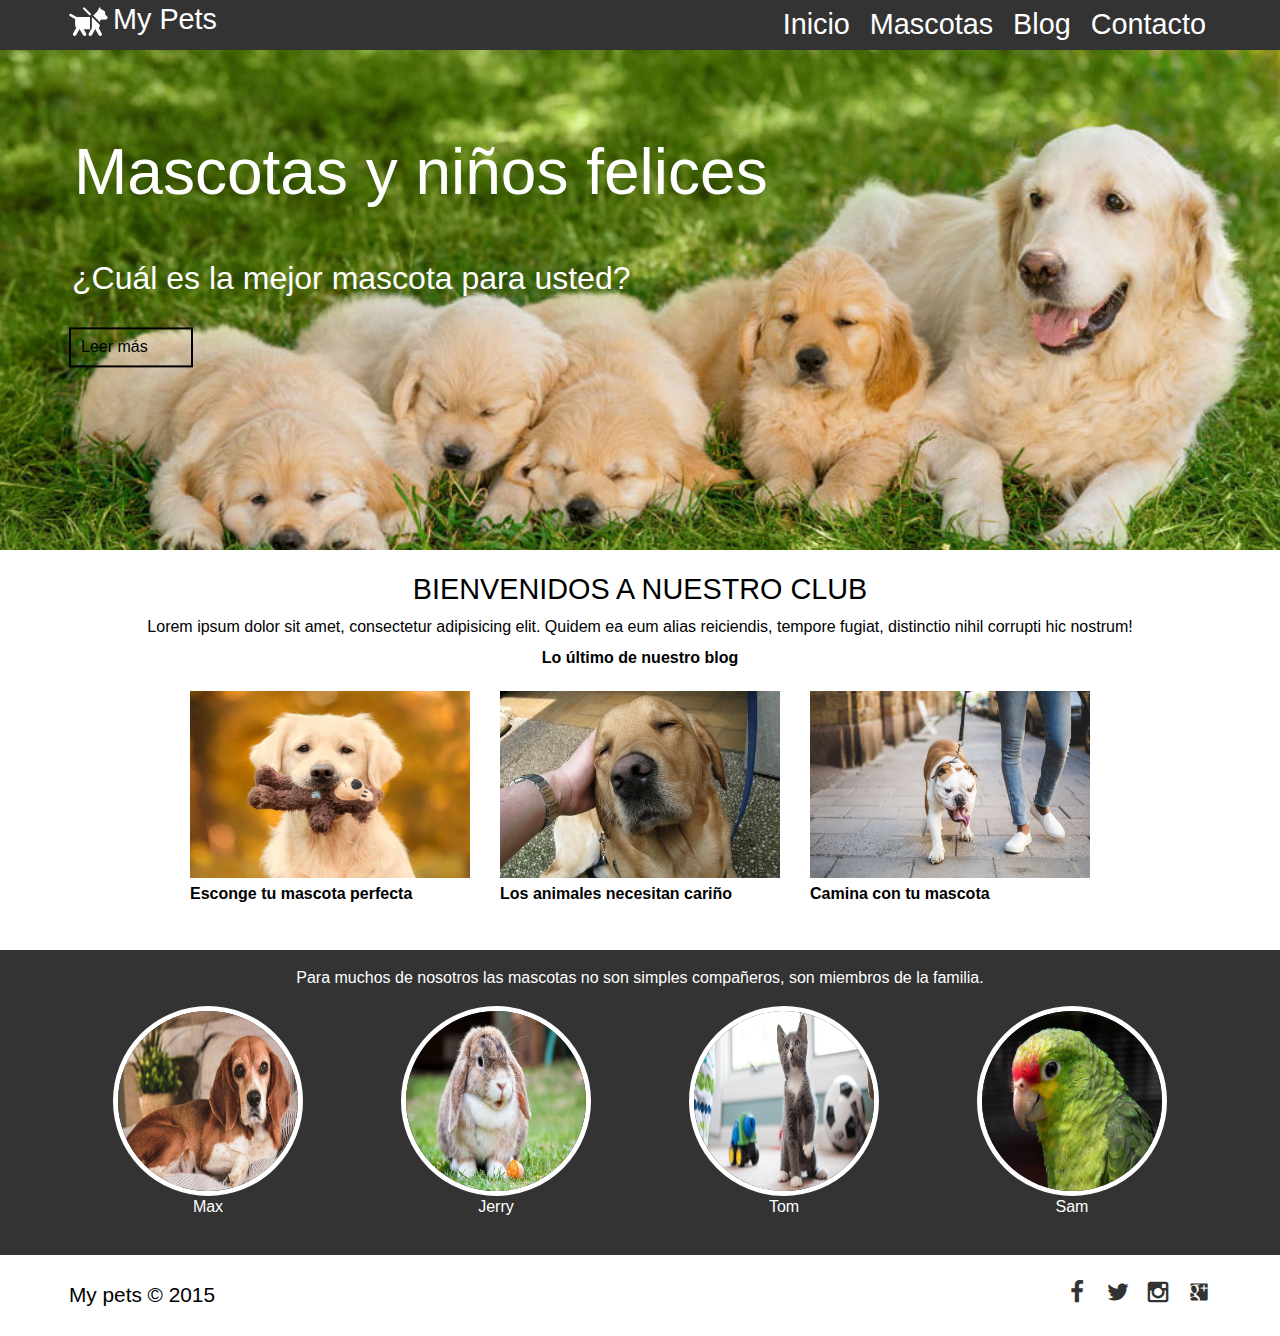
<file: index.html>
<!DOCTYPE html>
<html lang="es">
    <head>
        <meta name="viewport" content="width=device-width; initial-scale=1.0">
        <meta charset="utf-8">
        <title>Documento nuevo</title>
        <link rel="stylesheet" href="styles.css">
        <link rel="stylesheet" href="css/estilos.css">
    </head>
    <body>
        

<header>
    <div class="contenedor">
        <div>
            <h1 class="icon-guide-dog"></h1>
            <h1>My Pets</h1>
        </div>
        <input type="checkbox" id="menu-bar">
        <label class="icon-list" for="menu-bar"></label>
                <nav class="menu">
                    <a href="">Inicio</a>
                    <a href="">Mascotas</a>
                    <a href="">Blog</a>
                    <a href="">Contacto</a>
                </nav>
    </div>
</header>
        
        <main>
            <section class="banner">
                <img src="img/banner.jpg">
                <div>
                    <h2>Mascotas y niños felices</h2>
                    <p>¿Cuál es la mejor mascota para usted?</p>
                    <a href="#">Leer más</a>
                </div>
            </section>
            
            <section class="bienvenidos">
            <div>
                <h2>BIENVENIDOS A NUESTRO CLUB</h2>
                <p>Lorem ipsum dolor sit amet, consectetur adipisicing elit. Quidem ea eum alias reiciendis, tempore fugiat, distinctio nihil corrupti hic nostrum!</p>
                </div>
            </section>
            
            <section class="blog">
                <h3>Lo último de nuestro blog</h3>
                <div>
                    <article>
                        <img src="img/pet-blog1.jpg">
                        <h4>Esconge tu mascota perfecta</h4>
                    </article>
                    <article>
                        <img src="img/pet-blog2.jpg">
                        <h4>Los animales necesitan cariño</h4>
                    </article>
                    <article>
                        <img src="img/pet-blog3.jpg">
                        <h4>Camina con tu mascota</h4>
                    </article>
                </div>
            </section>
            
            <section class="testimonios">
                <h3>Para muchos de nosotros las mascotas no son simples compañeros, son miembros de la familia.</h3>
                <div class="contenedor-img">
                    <div>
                        <img src="img/pet1.jpeg" alt="">
                        <h4>Max</h4>
                    </div>
                    <div>
                        <img src="img/pet2.jpg" alt="">
                        <h4>Jerry</h4>
                    </div>
                    <div>
                        <img src="img/pet3.jpg" alt="">
                        <h4>Tom</h4>
                    </div>
                    <div>
                        <img src="img/pet4.jpg" alt="">
                        <h4>Sam</h4>
                    </div>
                </div>
            </section>
        </main>
        
        <footer>
            <div class="div-footer">
                <p>My pets &copy; 2015</p>
                <div>
                    <a class="icon-facebook" href="#"></a>
                    <a class="icon-twitter" href="#"></a>
                    <a class="icon-instagram" href="#"></a>
                    <a class="icon-social-google-plus" href="#"></a>
                </div>
            </div>
        </footer>
    </body>
</html>
</file>
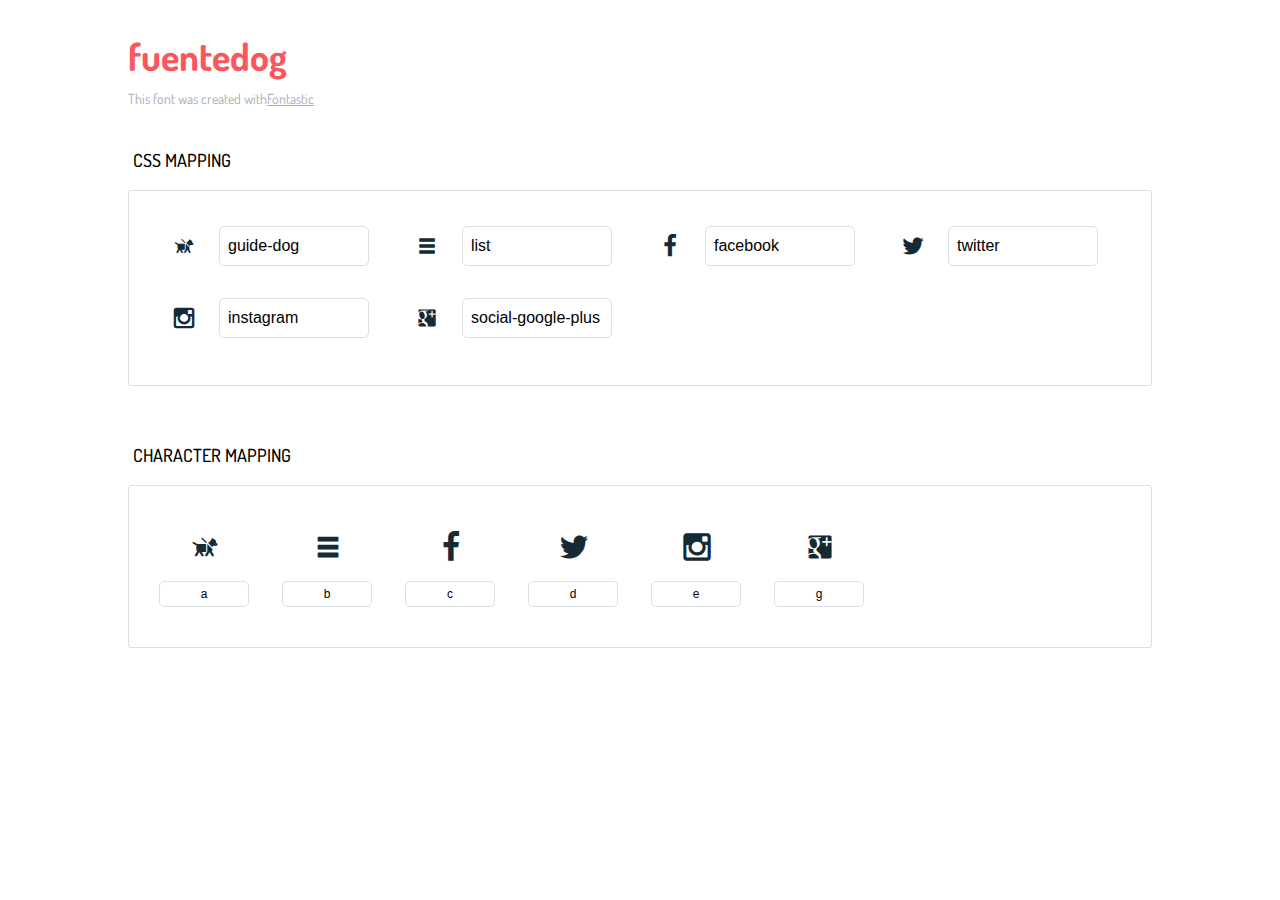
<file: icons-reference.html>
<!DOCTYPE html>
<html lang="en">
  <head>
    <meta charset="utf-8">
    <meta http-equiv="X-UA-Compatible" content="IE=edge,chrome=1">
    <meta name="viewport" content="width=device-width,initial-scale=1">
    <title>Font Reference - fuentedog</title>
    <link href="http://fonts.googleapis.com/css?family=Dosis:400,500,700" rel="stylesheet" type="text/css">
    <link rel="stylesheet" href="styles.css">
    <style type="text/css">html,body,div,span,applet,object,iframe,h1,h2,h3,h4,h5,h6,p,blockquote,pre,a,abbr,acronym,address,big,cite,code,del,dfn,em,img,ins,kbd,q,s,samp,small,strike,strong,sub,sup,tt,var,dl,dt,dd,ol,ul,li,fieldset,form,label,legend,table,caption,tbody,tfoot,thead,tr,th,td{margin:0;padding:0;border:0;outline:0;font-weight:inherit;font-style:inherit;font-family:inherit;font-size:100%;vertical-align:baseline}body{line-height:1;color:#000;background:#fff}ol,ul{list-style:none}table{border-collapse:separate;border-spacing:0;vertical-align:middle}caption,th,td{text-align:left;font-weight:normal;vertical-align:middle}a img{border:none}*{-webkit-box-sizing:border-box;-moz-box-sizing:border-box;box-sizing:border-box}body{font-family:'Dosis','Tahoma',sans-serif}.container{margin:15px auto;width:80%}h1{margin:40px 0 20px;font-weight:700;font-size:38px;line-height:32px;color:#fb565e}h2{font-size:18px;padding:0 0 21px 5px;margin:45px 0 0 0;text-transform:uppercase;font-weight:500}.small{font-size:14px;color:#a5adb4;}.small a{color:#a5adb4;}.small a:hover{color:#fb565e}.glyphs.character-mapping{margin:0 0 20px 0;padding:20px 0 20px 30px;color:rgba(0,0,0,0.5);border:1px solid #d8e0e5;border-radius:3px;}.glyphs.character-mapping li{margin:0 30px 20px 0;display:inline-block;width:90px}.glyphs.character-mapping .icon{margin:10px 0 10px 15px;padding:15px;position:relative;width:55px;height:55px;color:#162a36 !important;overflow:hidden;border-radius:3px;font-size:32px;}.glyphs.character-mapping .icon svg{fill:#000}.glyphs.character-mapping input{margin:0;padding:5px 0;line-height:12px;font-size:12px;display:block;width:100%;border:1px solid #d8e0e5;border-radius:5px;text-align:center;outline:0;}.glyphs.character-mapping input:focus{border:1px solid #fbde4a;-webkit-box-shadow:inset 0 0 3px #fbde4a;box-shadow:inset 0 0 3px #fbde4a}.glyphs.character-mapping input:hover{-webkit-box-shadow:inset 0 0 3px #fbde4a;box-shadow:inset 0 0 3px #fbde4a}.glyphs.css-mapping{margin:0 0 60px 0;padding:30px 0 20px 30px;color:rgba(0,0,0,0.5);border:1px solid #d8e0e5;border-radius:3px;}.glyphs.css-mapping li{margin:0 30px 20px 0;padding:0;display:inline-block;overflow:hidden}.glyphs.css-mapping .icon{margin:0;margin-right:10px;padding:13px;height:50px;width:50px;color:#162a36 !important;overflow:hidden;float:left;font-size:24px}.glyphs.css-mapping input{margin:0;margin-top:5px;padding:8px;line-height:16px;font-size:16px;display:block;width:150px;height:40px;border:1px solid #d8e0e5;border-radius:5px;background:#fff;outline:0;float:right;}.glyphs.css-mapping input:focus{border:1px solid #fbde4a;-webkit-box-shadow:inset 0 0 3px #fbde4a;box-shadow:inset 0 0 3px #fbde4a}.glyphs.css-mapping input:hover{-webkit-box-shadow:inset 0 0 3px #fbde4a;box-shadow:inset 0 0 3px #fbde4a}</style>
  </head>
  <body>
    <div class="container">
      <h1>fuentedog</h1>
      <p class="small">This font was created with<a href="http://fontastic.me/">Fontastic</a></p>
      <h2>CSS mapping</h2>
      <ul class="glyphs css-mapping">
        <li>
          <div class="icon icon-guide-dog"></div>
          <input type="text" readonly="readonly" value="guide-dog">
        </li>
        <li>
          <div class="icon icon-list"></div>
          <input type="text" readonly="readonly" value="list">
        </li>
        <li>
          <div class="icon icon-facebook"></div>
          <input type="text" readonly="readonly" value="facebook">
        </li>
        <li>
          <div class="icon icon-twitter"></div>
          <input type="text" readonly="readonly" value="twitter">
        </li>
        <li>
          <div class="icon icon-instagram"></div>
          <input type="text" readonly="readonly" value="instagram">
        </li>
        <li>
          <div class="icon icon-social-google-plus"></div>
          <input type="text" readonly="readonly" value="social-google-plus">
        </li>
      </ul>
      <h2>Character mapping</h2>
      <ul class="glyphs character-mapping">
        <li>
          <div data-icon="a" class="icon"></div>
          <input type="text" readonly="readonly" value="a">
        </li>
        <li>
          <div data-icon="b" class="icon"></div>
          <input type="text" readonly="readonly" value="b">
        </li>
        <li>
          <div data-icon="c" class="icon"></div>
          <input type="text" readonly="readonly" value="c">
        </li>
        <li>
          <div data-icon="d" class="icon"></div>
          <input type="text" readonly="readonly" value="d">
        </li>
        <li>
          <div data-icon="e" class="icon"></div>
          <input type="text" readonly="readonly" value="e">
        </li>
        <li>
          <div data-icon="g" class="icon"></div>
          <input type="text" readonly="readonly" value="g">
        </li>
      </ul>
    </div>
    <script>(function() {
  var glyphs, i, len, ref;

  ref = document.getElementsByClassName('glyphs');
  for (i = 0, len = ref.length; i < len; i++) {
    glyphs = ref[i];
    glyphs.addEventListener('click', function(event) {
      if (event.target.tagName === 'INPUT') {
        return event.target.select();
      }
    });
  }

}).call(this);

    </script>
  </body>
</html>
</file>
<file: styles.css>
@charset "UTF-8";

@font-face {
  font-family: "fuentedog";
  src:url("fonts/fuentedog.eot");
  src:url("fonts/fuentedog.eot?#iefix") format("embedded-opentype"),
    url("fonts/fuentedog.woff") format("woff"),
    url("fonts/fuentedog.ttf") format("truetype"),
    url("fonts/fuentedog.svg#fuentedog") format("svg");
  font-weight: normal;
  font-style: normal;

}

[data-icon]:before {
  font-family: "fuentedog" !important;
  content: attr(data-icon);
  font-style: normal !important;
  font-weight: normal !important;
  font-variant: normal !important;
  text-transform: none !important;
  speak: none;
  line-height: 1;
  -webkit-font-smoothing: antialiased;
  -moz-osx-font-smoothing: grayscale;
}

[class^="icon-"]:before,
[class*=" icon-"]:before {
  font-family: "fuentedog" !important;
  font-style: normal !important;
  font-weight: normal !important;
  font-variant: normal !important;
  text-transform: none !important;
  speak: none;
  line-height: 1;
  -webkit-font-smoothing: antialiased;
  -moz-osx-font-smoothing: grayscale;
}

.icon-guide-dog:before {
  content: "\61";
}
.icon-list:before {
  content: "\62";
}
.icon-facebook:before {
  content: "\63";
}
.icon-twitter:before {
  content: "\64";
}
.icon-instagram:before {
  content: "\65";
}
.icon-social-google-plus:before {
  content: "\67";
}
</file>
<file: css/estilos.css>
@import url(menu.css);
@import url(banner.css);
@import url(blog.css);
@import url(testimonio.css);


html, body, div, span, applet, object, iframe,
h1, h2, h3, h4, h5, h6, p, blockquote, pre,
a, abbr, acronym, address, big, cite, code,
del, dfn, em, img, ins, kbd, q, s, samp,
small, strike, strong, sub, sup, tt, var,
b, u, i, center,
dl, dt, dd, ol, ul, li,
fieldset, form, label, legend,
table, caption, tbody, tfoot, thead, tr, th, td,
article, aside, canvas, details, embed, 
figure, figcaption, footer, header, hgroup, 
menu, nav, output, ruby, section, summary,
time, mark, audio, video {
	margin: 0;
	padding: 0;
	border: 0;
	font-size: 100%;
	font: inherit;
	vertical-align: baseline;
}
/* HTML5 display-role reset for older browsers */
article, aside, details, figcaption, figure, 
footer, header, hgroup, menu, nav, section {
	display: block;
}
body {
	line-height: 1;
}
ol, ul {
	list-style: none;
}
blockquote, q {
	quotes: none;
}
blockquote:before, blockquote:after,
q:before, q:after {
	content: '';
	content: none;
}
table {
	border-collapse: collapse;
	border-spacing: 0;
}
body{
    font-family: Arial, sans-serif;
}
header{
    background-color: #333;
    color: #FFF;
    text-decoration: none;
    width: 100%;
    font-size: 1.8em;
    height: 50px;
    margin-bottom: 0;
}
.contenedor{
    width: 90%;
    margin: auto;
    height: 100%;
}
.contenedor div{
    float: left;
    display: flex;
    width: 50%;
}
.contenedor h1::before{
    font-size: 1.7em;
    position: relative;
    top: -7px;
}
.contenedor h1{
    position: relative;
    top: 5px;
}

.bienvenidos{
    text-align: center;
    font-family: Arial,sans-serif;
    margin: 15px;
    margin-top: 25px;
}
.bienvenidos h2{
    font-size: 1.8em;
    margin-bottom: 15px;
}
.div-footer{
    display: flex;
    flex-wrap: wrap;
    justify-content: center;
    padding-bottom: 25px;
}
.div-footer p{
    font-size: 1.3em;
    margin: 5px;
}.div-footer div{
    width: 100%;
    text-align: center;
    font-size: 1.5em;
}
.div-footer div a{
    text-decoration: none;
    color: #333;
    margin: 0 5px;
}
@media (min-width:750px){
    footer{
        width: 100%;
    }
    .div-footer{
        margin: auto;
        width: 90%;
        justify-content: space-between;
        margin-top: 25px;
    }
    .div-footer div{
        width: auto;
    }
}
</file>
